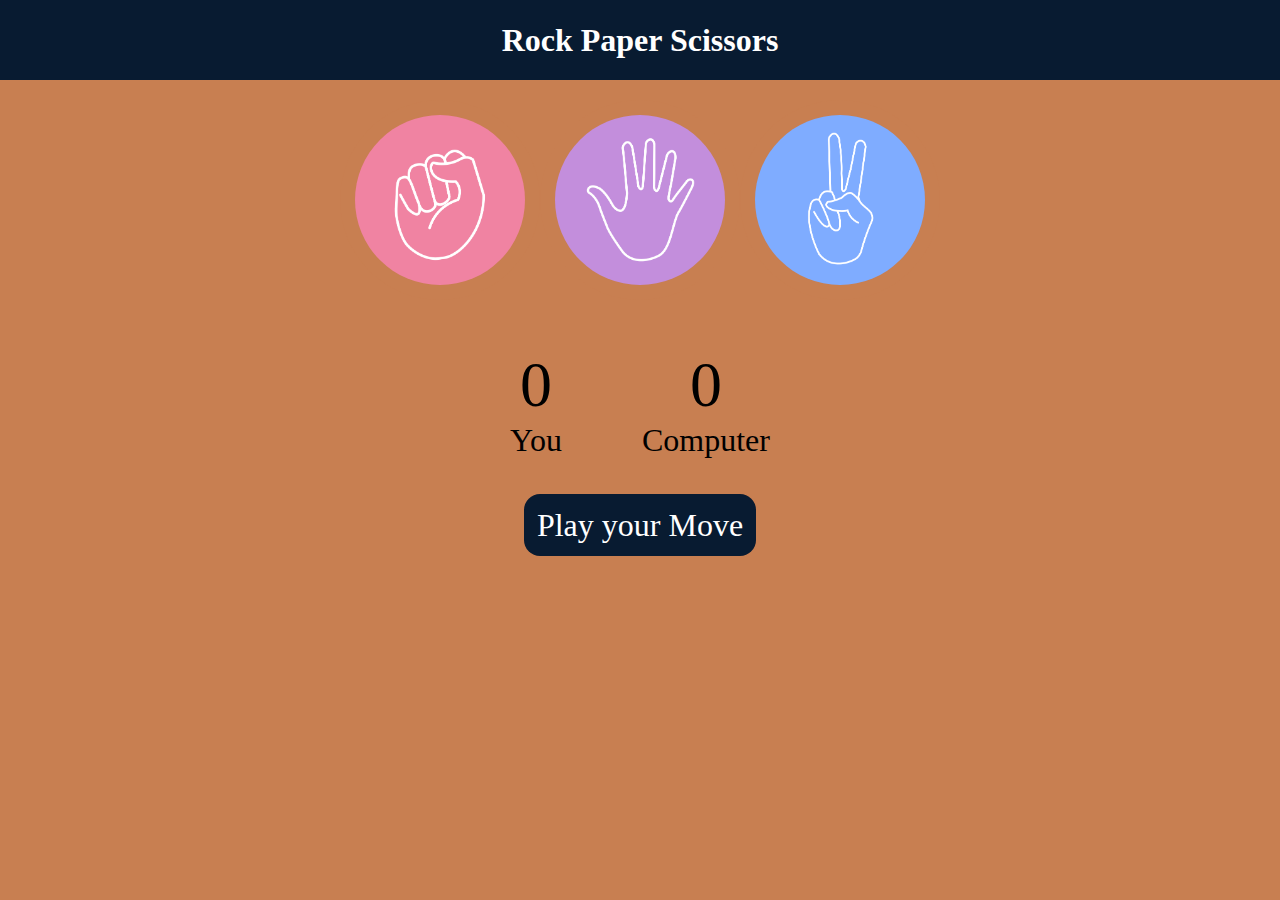
<file: index.html>
<!DOCTYPE html>
<html lang="en">
<head>
    <meta charset="UTF-8">
    <meta name="viewport" content="width=device-width, initial-scale=1.0">
    <title>Fav Game</title>
    <link rel="stylesheet" href="style.css">
</head>
<body>
    <h1>Rock Paper Scissors</h1>
    <div class="choices">
        <div class="choice" id="rock">
            <img src="rock.png">
        </div>
        <div class="choice" id="paper">
            <img src="paper.png">
        </div>
        <div class="choice" id="scissors">
            <img src="scissors.png">
        </div>
    </div>

    <div class="Score-board">
        <div class="score">
            <p id="user-score">0</p>
            <p>You</p>
        </div>
        <div class="Score">
            <p id="comp-score">0</p>
            <p>Computer</p>
        </div>
    </div>

    <div class="msg-container">
        <p id="msg">Play your Move</p>
    </div>


    
<script src="script.js"></script>    
</body>
</html>
</file>
<file: style.css>
*{
    margin: 0;
    padding: 0;
    text-align: center;
    background-color: rgb(200, 127, 81);
}
h1{
    background-color: #081b31;
    color: white;
    height: 5rem;
    line-height: 5rem;
}

.choice{
    height: 200px;
    width: 200px; 
    border-radius: 50%;
    display: flex;
    justify-content: center;
    align-items: center;

}

.choice:hover{
    cursor: pointer;
    background-color: #081b31;
}
img{
    height: 170px;
    width: 170px;
    object-fit: cover;   
    border-radius: 50%;

}
.choices{
    padding-top: 20px;
    display: flex;
    justify-content: center;
    align-items: center;
}
.Score-board{
    display: flex;
    justify-content: center;
    align-items: center;
    font-size: 2rem;
    margin-top: 3rem;
    gap: 5rem;
}
#user-score, #comp-score{
    font-size: 4rem;
}
.msg-container{
    margin-top: 3rem;
}
#msg{
    background-color: #081b31;
    color:white;
    font-size: 2rem;
    display: inline;
    padding: 0.8rem;
    border-radius: 1rem;
}
</file>
